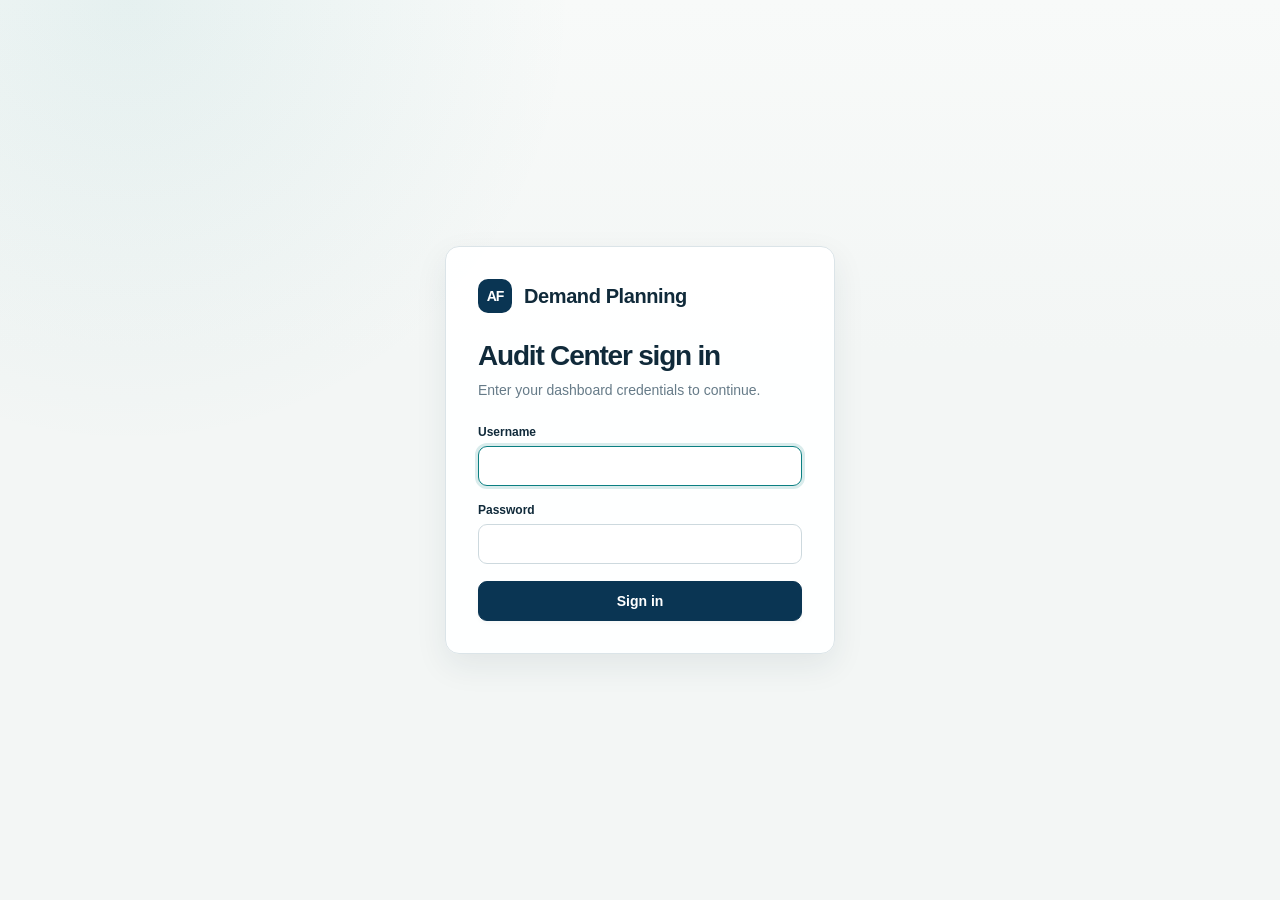
<file: index.html>
<!doctype html>
<html lang="en">
<head>
  <meta charset="utf-8">
  <meta name="viewport" content="width=device-width, initial-scale=1">
  <title>Demand Planning Audit Center</title>
  <script>
    if (sessionStorage.getItem("afAuditDashboardAuthenticated") !== "true") {
      window.location.replace("login.html");
    }
  </script>
  <link rel="stylesheet" href="shared.css">
  <style>
    .hero { display: flex; justify-content: space-between; gap: 28px; align-items: flex-end; margin-bottom: 24px; }
    .hero-actions { display: flex; gap: 9px; }
    .control-deck { padding: 0 20px; margin-bottom: 22px; }
    .control-row { display: flex; align-items: center; justify-content: space-between; gap: 24px; }
    .month-strip { display: flex; align-items: stretch; gap: 2px; width: 100%; min-width: 0; padding: 12px 0; overflow-x: auto; }
    .month {
      min-width: 78px; border: 0; background: transparent; border-radius: 9px; padding: 8px 12px;
      cursor: pointer; color: var(--muted); text-align: left;
    }
    .month span { display: block; font-weight: 800; color: inherit; }
    .month small { font-size: 10px; }
    .month.active { color: #fff; background: var(--navy); box-shadow: 0 7px 14px rgba(10,53,83,.18); }
    .compare { display: flex; align-items: center; gap: 9px; white-space: nowrap; color: var(--muted); font-weight: 700; }
    .compare-dot { width: 9px; height: 9px; border-radius: 50%; background: var(--orange); }
    .kpi-filter-bar {
      display: flex; align-items: center; justify-content: space-between; gap: 18px;
      margin-bottom: 18px; padding: 14px 16px;
    }
    .kpi-filter-label { min-width: 180px; }
    .kpi-filter-label strong { display: block; font-size: 12px; }
    .kpi-filter-label span { display: block; margin-top: 3px; color: var(--muted); font-size: 10px; }
    .kpi-class-options { display: flex; flex: 1; flex-wrap: wrap; gap: 6px; }
    .kpi-class-chip {
      border: 1px solid #cdd9de; border-radius: 999px; padding: 6px 10px;
      background: #fff; color: var(--muted); cursor: pointer; font-size: 10px; font-weight: 800;
    }
    .kpi-class-chip:hover:not(:disabled) { border-color: var(--teal); color: var(--teal); }
    .kpi-class-chip.active { border-color: var(--teal); background: var(--teal-soft); color: var(--teal); }
    .kpi-class-chip:disabled { cursor: not-allowed; opacity: .45; }
    .kpi-filter-result {
      min-width: 154px; padding-left: 16px; border-left: 1px solid var(--line);
      color: var(--muted); font-size: 10px; line-height: 1.4; text-align: right;
    }
    .kpi-filter-result strong { display: block; color: var(--ink); font-size: 12px; }
    .dashboard { display: grid; grid-template-columns: minmax(0, 1.72fr) minmax(300px, .78fr); gap: 18px; min-width: 0; }
    .main-column, .side-column { display: grid; gap: 18px; min-width: 0; align-content: start; }
    .metrics { display: grid; grid-template-columns: repeat(4, minmax(0,1fr)); gap: 12px; }
    .metric { padding: 17px 18px 16px; min-height: 138px; position: relative; overflow: hidden; }
    .metric::after { content: ""; position: absolute; width: 86px; height: 86px; border-radius: 50%; right: -28px; top: -28px; background: rgba(11,127,130,.07); }
    .metric-label { color: var(--muted); text-transform: uppercase; letter-spacing: .7px; font-size: 10px; font-weight: 800; }
    .metric-value { font-size: 31px; font-weight: 800; letter-spacing: -1px; margin: 12px 0 5px; }
    .metric-foot { display: flex; align-items: center; gap: 7px; color: var(--muted); font-size: 11px; }
    .delta { font-weight: 800; color: var(--teal); }
    .delta.down { color: var(--red); }
    .trend-card { padding: 20px; }
    .status-chart { height: 248px; margin-top: 20px; display: grid; grid-template-columns: 38px 1fr; gap: 12px; }
    .y-axis { display: flex; flex-direction: column; justify-content: space-between; height: 194px; color: var(--muted); font-size: 10px; text-align: right; }
    .bar-plot { height: 218px; display: flex; justify-content: space-around; align-items: end; gap: 20px; padding: 0 12px; border-bottom: 1px solid #dce5e8; background: repeating-linear-gradient(to bottom, #dce5e8 0 1px, transparent 1px 48px); }
    .bar-group { width: 72px; height: 218px; display: grid; grid-template-rows: 22px 172px 24px; align-items: end; text-align: center; }
    .bar-rate { color: var(--navy); font-size: 11px; font-weight: 800; align-self: start; }
    .stacked-bar { width: 42px; height: 172px; margin: 0 auto; display: flex; flex-direction: column; justify-content: flex-end; overflow: hidden; border-radius: 7px 7px 2px 2px; box-shadow: 0 0 0 1px rgba(16,42,58,.07); }
    .bar-segment { width: 100%; transition: height .25s ease; }
    .bar-segment.exceptions { background: #dce5e8; }
    .bar-segment.reconciled { background: var(--teal); }
    .bar-group.current .stacked-bar { box-shadow: 0 0 0 2px var(--orange); }
    .bar-group.current .bar-label { color: var(--orange); }
    .bar-group.unavailable .stacked-bar {
      background: repeating-linear-gradient(135deg, #edf1f3 0 7px, #dce5e8 7px 14px);
      opacity: .65;
    }
    .bar-group.unavailable .bar-rate { color: #8a9ba4; }
    .bar-label { color: var(--muted); font-size: 11px; font-weight: 700; align-self: end; }
    .chart-legend { display: flex; gap: 18px; font-size: 11px; color: var(--muted); }
    .legend-box { width: 9px; height: 9px; border-radius: 2px; display: inline-block; margin-right: 6px; vertical-align: middle; }
    .composition { display: grid; grid-template-columns: 1fr 1fr; gap: 18px; }
    .composition .card { padding: 20px; }
    .donut-wrap { display: flex; align-items: center; gap: 24px; margin-top: 22px; }
    .donut { width: 132px; height: 132px; border-radius: 50%; background: conic-gradient(var(--teal) 0 51.43%, var(--orange) 51.43% 100%); position: relative; flex: none; }
    .donut::after { content: ""; position: absolute; inset: 23px; background: #fff; border-radius: 50%; }
    .donut-center { position: absolute; inset: 0; display: grid; place-content: center; text-align: center; z-index: 1; }
    .donut-center strong { font-size: 22px; }
    .donut-center span { color: var(--muted); font-size: 10px; }
    .legend-list { display: grid; gap: 12px; flex: 1; }
    .legend-row { display: grid; grid-template-columns: 10px 1fr auto; gap: 8px; align-items: center; }
    .swatch { width: 8px; height: 8px; border-radius: 2px; }
    .legend-row strong { font-size: 13px; }
    .legend-row small { color: var(--muted); }
    .source-bar { display: flex; height: 15px; overflow: hidden; border-radius: 10px; margin: 25px 0 22px; background: #edf1f3; }
    .source-bar span { min-width: 3px; }
    .source-list { display: grid; gap: 11px; }
    .source-row { display: grid; grid-template-columns: 12px 1fr auto auto; gap: 8px; align-items: center; }
    .source-meta { display: block; margin-top: 2px; color: var(--muted); font-size: 9px; }
    .source-row .count { font-weight: 800; }
    .source-row .share { width: 44px; text-align: right; color: var(--muted); }
    .attention { padding: 20px; }
    .attention-list { margin-top: 15px; display: grid; gap: 10px; }
    .attention-item { border-left: 3px solid var(--orange); background: #fbfaf6; border-radius: 0 10px 10px 0; padding: 11px 12px; }
    .attention-item strong { display: block; font-size: 12px; margin-bottom: 4px; }
    .attention-item span { color: var(--muted); font-size: 11px; line-height: 1.35; }
    .abc-card { padding: 20px; }
    .abc-list { display: grid; gap: 12px; margin-top: 17px; }
    .abc-row { display: grid; grid-template-columns: 48px 52px 1fr 52px; gap: 10px; align-items: center; font-size: 11px; }
    .abc-total { color: var(--muted); text-align: right; }
    .abc-track { height: 7px; background: #edf1f3; border-radius: 7px; overflow: hidden; }
    .abc-track span { display: block; height: 100%; border-radius: inherit; background: var(--teal); }
    .abc-row.low .abc-track span { background: var(--orange); }
    .abc-rate { text-align: right; font-weight: 800; }
    .workload-card { padding: 20px; }
    .workload-note {
      margin-top: 13px; padding: 10px 12px; border-radius: 8px;
      background: #f3f8f8; color: var(--muted); font-size: 10px; line-height: 1.45;
    }
    .workload-table { width: 100%; margin-top: 14px; border-collapse: collapse; font-size: 11px; }
    .workload-table th, .workload-table td { padding: 9px 6px; border-bottom: 1px solid var(--line); }
    .workload-table th {
      color: var(--muted); font-size: 9px; text-align: right;
      text-transform: uppercase; letter-spacing: .55px;
    }
    .workload-table th:first-child, .workload-table td:first-child { text-align: left; }
    .workload-table td { text-align: right; font-variant-numeric: tabular-nums; }
    .workload-table td:nth-child(2) { color: var(--navy); font-weight: 800; }
    .workload-table td:nth-child(3) { color: var(--teal); }
    .workload-table td:nth-child(4) { color: var(--orange); }
    .workload-table tfoot td {
      border-bottom: 0; border-top: 2px solid var(--line); font-weight: 800;
    }
    .workload-empty { padding: 18px 6px !important; color: var(--muted) !important; text-align: center !important; }
    .view-panel[hidden] { display: none; }
    .planner-card { padding: 20px; }
    .planner-grid { display: grid; grid-template-columns: 140px 1fr 110px; gap: 12px; align-items: center; margin-top: 17px; }
    .planner-grid + .planner-grid { margin-top: 13px; }
    .planner-track { height: 12px; display: flex; border-radius: 8px; overflow: hidden; background: #edf1f3; }
    .planner-track .with { background: var(--orange); }
    .planner-track .without { background: #cad8dd; }
    .planner-values { text-align: right; font-size: 10px; color: var(--muted); }
    .planner-values strong { display: block; color: var(--ink); font-size: 12px; }
    .reconciliation-audit { margin-top: 22px; padding-top: 19px; border-top: 1px solid var(--line); }
    .reconciliation-audit h3 { margin: 0; font-size: 15px; }
    .reconciliation-audit-note {
      max-width: 760px; margin: 6px 0 14px; color: var(--muted);
      font-size: 10px; line-height: 1.5;
    }
    .reconciliation-audit-table { width: 100%; border-collapse: collapse; font-size: 11px; }
    .reconciliation-audit-table th,
    .reconciliation-audit-table td { padding: 10px 9px; border-bottom: 1px solid var(--line); }
    .reconciliation-audit-table th {
      color: var(--muted); font-size: 9px; text-align: right;
      text-transform: uppercase; letter-spacing: .55px;
    }
    .reconciliation-audit-table th:first-child,
    .reconciliation-audit-table td:first-child { text-align: left; }
    .reconciliation-audit-table td {
      text-align: right; font-variant-numeric: tabular-nums;
    }
    .reconciliation-audit-table td:nth-child(2) { color: var(--navy); font-weight: 800; }
    .reconciliation-audit-table td:nth-child(3) { color: var(--orange); font-weight: 800; }
    .reconciliation-audit-table tfoot td {
      border-bottom: 0; border-top: 2px solid var(--line); font-weight: 800;
    }
    .reconciliation-audit-empty {
      padding: 13px 14px; border-radius: 8px; background: #f3f6f6;
      color: var(--muted); font-size: 10px;
    }
    .breakdown-panel { padding: 0; overflow: hidden; }
    .breakdown-head { display: flex; justify-content: space-between; gap: 20px; align-items: center; padding: 22px 24px 18px; }
    .period-selector { display: flex; align-items: center; justify-content: space-between; gap: 20px; padding: 14px 24px; border-top: 1px solid var(--line); background: #fbfcfc; }
    .period-selector small { display: block; margin-top: 3px; color: var(--muted); }
    .period-buttons { display: flex; flex-wrap: wrap; justify-content: flex-end; gap: 7px; }
    .period-button { border: 1px solid #cdd9de; border-radius: 999px; padding: 7px 12px; background: #fff; color: var(--muted); cursor: pointer; font-size: 11px; font-weight: 800; }
    .period-button.active { border-color: var(--teal); background: var(--teal-soft); color: var(--teal); }
    .breakdown-filters { display: grid; grid-template-columns: minmax(240px, 1.4fr) repeat(3, minmax(150px, .7fr)); gap: 9px; padding: 15px 24px; background: #f7f9f9; border-top: 1px solid var(--line); border-bottom: 1px solid var(--line); }
    .filter-control { width: 100%; border: 1px solid #cdd9de; border-radius: 8px; padding: 9px 11px; background: #fff; color: var(--ink); }
    .breakdown-summary { display: flex; gap: 22px; align-items: center; padding: 13px 24px; color: var(--muted); font-size: 11px; }
    .breakdown-summary strong { color: var(--ink); }
    .table-scroll { width: 100%; max-width: 100%; overflow: auto; }
    .simple-table { width: 100%; min-width: 1120px; border-collapse: collapse; }
    .simple-table th, .simple-table td { padding: 12px 10px; border-bottom: 1px solid var(--line); text-align: left; }
    .simple-table th { color: var(--muted); background: #f3f6f6; font-size: 10px; text-transform: uppercase; letter-spacing: .6px; }
    .simple-table tbody tr:hover { background: #f1f8f7; }
    .part-period-heading, .part-period-cell { min-width: 220px; }
    .part-period-cell strong { display: block; font-size: 11px; line-height: 1.3; }
    .part-period-cell small { display: block; margin-top: 4px; color: var(--muted); font-size: 10px; line-height: 1.3; }
    .metric-heading, .metric-cell { min-width: 112px; text-align: center !important; }
    .metric-cell { font-size: 16px; font-weight: 800; font-variant-numeric: tabular-nums; }
    .missing-period { color: #9babb3; }
    .status-dot { display: inline-block; width: 7px; height: 7px; border-radius: 50%; margin-right: 7px; background: var(--teal); }
    .status-dot.exception { background: var(--orange); }
    .table-footer { display: flex; justify-content: space-between; padding: 13px 24px; color: var(--muted); font-size: 11px; }
    .pagination { display: flex; align-items: center; gap: 8px; }
    .page-button { border: 1px solid #cdd9de; border-radius: 7px; padding: 6px 10px; background: #fff; color: var(--ink); cursor: pointer; font-weight: 700; }
    .page-button:disabled { cursor: default; opacity: .4; }
    @media (max-width: 1200px) { .dashboard { grid-template-columns: 1fr; } .side-column { grid-template-columns: 1fr 1fr; } .workload-card { grid-column: 2; } }
    @media (max-width: 900px) { .metrics { grid-template-columns: 1fr 1fr; } .composition { grid-template-columns: 1fr; } .breakdown-filters { grid-template-columns: 1fr 1fr; } .kpi-filter-bar { align-items: flex-start; flex-wrap: wrap; } .kpi-filter-result { border-left: 0; padding-left: 0; text-align: left; } }
    @media (max-width: 680px) { .hero, .control-row { align-items: flex-start; flex-direction: column; min-width: 0; } .hero > div:first-child { width: 100%; } .hero > div, .control-row > *, .card-title > * { max-width: 100%; min-width: 0; } .lead { width: 100%; max-width: 100%; } .metrics, .side-column { grid-template-columns: 1fr; } .workload-card { grid-column: auto; } .hero-actions { width: 100%; } .trend-card { min-width: 0; overflow: hidden; } .trend-card .card-title { flex-direction: column; } .chart-legend { width: 100%; } .status-chart { width: 100%; max-width: 100%; overflow-x: auto; } .bar-plot { min-width: 310px; gap: 8px; padding: 0; } .bar-group { width: 43px; } .stacked-bar { width: 28px; } .planner-grid { grid-template-columns: 100px 1fr; } .planner-values { grid-column: 2; } .breakdown-head, .period-selector { flex-direction: column; align-items: stretch; } .period-buttons { justify-content: flex-start; } .breakdown-head .button { align-self: flex-start; } .breakdown-filters { grid-template-columns: 1fr; } .table-footer { flex-direction: column; gap: 9px; } .pagination { flex-wrap: wrap; } .kpi-filter-bar { flex-direction: column; } .kpi-filter-label, .kpi-filter-result { min-width: 0; width: 100%; } }
  </style>
</head>
<body>
  <div class="app-shell">
    <header class="topbar">
      <div class="brand"><div class="brand-mark">AF</div><div class="brand-name">Demand Planning</div></div>
      <div class="current-section">Audit Center</div>
      <div class="user-menu"><span class="user">EMRuser</span><button class="logout-button" id="logoutButton" type="button">Log out</button></div>
    </header>

    <main class="page">
      <section class="hero reveal">
        <div>
          <div class="eyebrow">Monthly governance / Executive view</div>
          <h1>Demand Planning Audit Pulse</h1>
          <p class="lead">One monthly view of reconciliation health, planner intervention, forecast-source behavior, and the parts that need attention.</p>
        </div>
        <div class="hero-actions"><button class="button primary" id="exportKpi">Export report</button></div>
      </section>

      <section class="control-deck card reveal delay-1">
        <div class="control-row">
          <div class="month-strip" id="monthStrip" aria-label="Audit month"></div>
          <div class="compare"><span class="compare-dot"></span><span id="comparisonText"></span></div>
        </div>
        <div class="tabs">
          <button class="tab active" data-view="kpi">KPI Overview</button>
          <button class="tab" data-view="parts">Part-Level Breakdown</button>
        </div>
      </section>

      <section class="view-panel" id="kpiView">
        <section class="kpi-filter-bar card reveal delay-1" aria-label="KPI ABC class filter">
          <div class="kpi-filter-label">
            <strong>ABC class scope</strong>
            <span>Select one or more classes to recalculate every KPI.</span>
          </div>
          <div class="kpi-class-options" id="kpiClassOptions"></div>
          <div class="kpi-filter-result" id="kpiFilterResult"></div>
        </section>
        <div class="dashboard">
          <div class="main-column">
            <div class="metrics reveal delay-1">
              <article class="metric card"><div class="metric-label">Audited items</div><div class="metric-value" id="totalValue"></div><div class="metric-foot"><span class="delta" id="totalDelta"></span><span id="totalDeltaText"></span></div></article>
              <article class="metric card"><div class="metric-label">Reconciled</div><div class="metric-value" id="reconciledValue"></div><div class="metric-foot"><span class="delta" id="recDelta"></span><span id="recDeltaText"></span></div></article>
              <article class="metric card"><div class="metric-label">Exceptions</div><div class="metric-value" id="exceptionValue"></div><div class="metric-foot"><span class="delta down" id="exceptionRate"></span> require monitoring</div></article>
              <article class="metric card"><div class="metric-label">Planner overrides</div><div class="metric-value" id="overrideValue"></div><div class="metric-foot"><span class="delta" id="overrideRate"></span> of audited items</div></article>
            </div>

            <article class="trend-card card reveal delay-2">
              <div class="card-title">
                <div><h2>Monthly status mix</h2><div class="caption">Reconciled and exception share across audit cycles</div></div>
                <div class="chart-legend">
                  <span><i class="legend-box" style="background:#0b7f82"></i>Reconciled</span>
                  <span><i class="legend-box" style="background:#dce5e8"></i>Exceptions</span>
                </div>
              </div>
              <div class="status-chart" id="statusChart" role="img" aria-label="Monthly reconciled and exception percentages">
                <div class="y-axis"><span>100%</span><span>75%</span><span>50%</span><span>25%</span><span>0%</span></div>
                <div class="bar-plot" id="monthlyBars"></div>
              </div>
            </article>

            <div class="composition reveal delay-3">
              <article class="card">
                <div class="card-title"><div><h3>Reconciliation method</h3><div class="caption">How reconciled items were resolved</div></div><span class="pill teal" id="reconciliationTotal"></span></div>
                <div class="donut-wrap">
                  <div class="donut" id="reconciliationDonut"><div class="donut-center"><strong id="automaticRate"></strong><span>automatic</span></div></div>
                  <div class="legend-list">
                    <div class="legend-row"><span class="swatch" style="background:#0b7f82"></span><span>Automatically reconciled</span><strong id="automaticCount"></strong></div>
                    <div class="legend-row"><span class="swatch" style="background:#df8a2f"></span><span>Manually reconciled</span><strong id="manualCount"></strong></div>
                  </div>
                </div>
              </article>
              <article class="card">
                <div class="card-title"><div><h3>Forecast source mix</h3><div class="caption">Effective source classification</div></div><span class="pill gray" id="sourceScopePill">All items</span></div>
                <div class="source-bar" id="sourceBar"></div><div class="source-list" id="sourceList"></div>
              </article>
            </div>

            <article class="planner-card card reveal delay-3">
              <div class="card-title">
                <div><h2>Planner intervention by status</h2><div class="caption">Items with adjusted forecast or blend-weight overrides</div></div>
                <span class="pill orange" id="overridePill"></span>
              </div>
              <div class="planner-grid">
                <strong>Reconciled</strong>
                <div class="planner-track" id="reconciledPlannerTrack"><span class="with"></span><span class="without"></span></div>
                <div class="planner-values" id="reconciledPlannerValues"></div>
              </div>
              <div class="planner-grid">
                <strong>Exceptions</strong>
                <div class="planner-track" id="exceptionPlannerTrack"><span class="with"></span><span class="without"></span></div>
                <div class="planner-values" id="exceptionPlannerValues"></div>
              </div>
              <div class="reconciliation-audit">
                <h3>Reconciled items by planner override</h3>
                <p class="reconciliation-audit-note">Shows how automatically and manually reconciled items split by planner intervention. An override means the Adjusted Forecast or forecast blend weights differ from the system-generated values.</p>
                <div class="reconciliation-audit-empty" id="reconciliationOverrideEmpty" hidden>Automatic/manual override detail is not available for this audit month.</div>
                <table class="reconciliation-audit-table" id="reconciliationOverrideTable">
                  <thead><tr><th>Reconciliation method</th><th>Total</th><th>With override</th><th>No override</th></tr></thead>
                  <tbody id="reconciliationOverrideRows"></tbody>
                  <tfoot id="reconciliationOverrideTotal"></tfoot>
                </table>
              </div>
            </article>
          </div>

          <aside class="side-column">
            <article class="attention card reveal delay-2">
              <div class="card-title"><div><h2>What changed</h2><div class="caption">Signals worth reviewing this month</div></div><span class="pill orange" id="insightCount">3 insights</span></div>
              <div class="attention-list" id="attentionList"></div>
            </article>

            <article class="abc-card card reveal delay-3">
              <div class="card-title"><div><h2>ABC class health</h2><div class="caption">Item count and reconciliation rate by priority class</div></div><span class="pill gray" id="abcMonth"></span></div>
              <div class="abc-list" id="abcList"></div>
            </article>

            <article class="workload-card card reveal delay-3">
              <div class="card-title"><div><h2>Original exception workload</h2><div class="caption">Planner-review population before reconciliation</div></div><span class="pill orange" id="workloadMonth"></span></div>
              <div class="workload-note">Original exceptions include items still in Exceptions and items manually reconciled. Automatically reconciled items are excluded.</div>
              <table class="workload-table">
                <thead><tr><th>ABC Class</th><th>Original</th><th>Manually<br>Reconciled</th><th>Still in<br>Exceptions</th></tr></thead>
                <tbody id="workloadRows"></tbody>
                <tfoot id="workloadTotal"></tfoot>
              </table>
            </article>
          </aside>
        </div>
      </section>

      <section class="view-panel card breakdown-panel" id="partsView" hidden>
        <div class="breakdown-head">
          <div><h2>Part-Level Breakdown</h2><div class="caption">Compare selected audit periods and review each item's six-month activity.</div></div>
          <button class="button primary" id="exportParts">Export filtered rows</button>
        </div>
        <div class="period-selector">
          <div><strong>Report periods</strong><small>Select one, multiple, or all available months.</small></div>
          <div class="period-buttons" id="partPeriodButtons" aria-label="Part-Level report periods"></div>
        </div>
        <div class="breakdown-filters">
          <input class="filter-control" id="partSearch" type="search" placeholder="Search item or description" aria-label="Search item or description">
          <select class="filter-control" id="statusFilter" aria-label="Filter by status"><option value="">All statuses</option></select>
          <select class="filter-control" id="sourceFilter" aria-label="Filter by forecast source"><option value="">All forecast sources</option></select>
          <select class="filter-control" id="classFilter" aria-label="Filter by ABC class"><option value="">All ABC classes</option></select>
        </div>
        <div class="breakdown-summary"><span><strong id="partCount">0</strong> matching items</span><span>Periods: <strong id="partAuditMonth"></strong></span><span id="sixMonthSummary"></span></div>
        <div class="table-scroll">
          <table class="simple-table" id="partTable">
            <thead><tr id="partTableHead"></tr></thead>
            <tbody id="simpleParts"></tbody>
          </table>
        </div>
        <div class="table-footer"><span id="partRange"></span><div class="pagination"><button class="page-button" id="previousPage">Previous</button><strong id="partPage"></strong><button class="page-button" id="nextPage">Next</button></div></div>
      </section>
    </main>
  </div>
  <script src="audit-data.js"></script>
  <script>
    const data = window.auditDashboardData;
    const fmt = new Intl.NumberFormat("en-US");
    const PAGE_SIZE = 50;
    const PART = { ITEM: 0, DESCRIPTION: 1, ABC: 2, STATUS: 3, SOURCE: 4, OVERRIDE: 5 };
    const partIdentity = part => `${part[PART.ITEM]}\u0000${part[PART.DESCRIPTION]}`;
    const AUTOMATIC_STATUS = "Automatically Reconciled";
    const INSIGHT_ABC_CLASSES = new Set(["A", "AA", "B", "C"]);
    const AUDIT_DATE_LABELS = {
      "2026-01": "Jan 29",
      "2026-02": "Feb 25",
      "2026-03": "Mar 26",
      "2026-04": "Apr 30",
      "2026-05": "May 31",
      "2026-06": "June 28",
      "2026-07": "Jul 20",
      "2026-08": "Aug 30",
      "2026-09": "Sep 30"
    };
    const metricMonths = data.months.slice(-6);
    const state = {
      monthIndex: data.months.length - 1,
      page: 1,
      filteredParts: [],
      reportRows: [],
      selectedPartMonthKeys: new Set([data.months.at(-1).key]),
      selectedKpiAbcClasses: new Set()
    };
    const monthStrip = document.getElementById("monthStrip");
    const kpiClassOptions = document.getElementById("kpiClassOptions");
    const partPeriodButtons = document.getElementById("partPeriodButtons");
    const statusFilter = document.getElementById("statusFilter");
    const sourceFilter = document.getElementById("sourceFilter");
    const classFilter = document.getElementById("classFilter");

    const htmlEntities = { "&": "&amp;", "<": "&lt;", ">": "&gt;", '"': "&quot;", "'": "&#39;" };
    const escapeHtml = value => String(value).replace(/[&<>"']/g, character => htmlEntities[character]);
    const rateOf = (value, total) => total ? value / total * 100 : 0;
    const signed = value => `${value >= 0 ? "+" : ""}${value}`;
    const auditDateLabel = month => AUDIT_DATE_LABELS[month.key] || month.label;

    function selectedMonth() {
      return data.months[state.monthIndex];
    }

    function availableKpiClasses(month) {
      return Object.keys(month.kpiByAbc || {}).sort((left, right) => left.localeCompare(right));
    }

    function aggregateKpiClasses(month) {
      if (state.selectedKpiAbcClasses.size === 0) return month;
      const scopes = [...state.selectedKpiAbcClasses]
        .map(label => [label, month.kpiByAbc?.[label]])
        .filter(([, scope]) => scope);
      if (scopes.length !== state.selectedKpiAbcClasses.size) return null;

      const sum = field => scopes.reduce((total, [, scope]) => total + scope[field], 0);
      const planner = {
        reconciled: {
          withOverrides: scopes.reduce((total, [, scope]) => total + scope.planner.reconciled.withOverrides, 0),
          withoutOverrides: scopes.reduce((total, [, scope]) => total + scope.planner.reconciled.withoutOverrides, 0)
        },
        exceptions: {
          withOverrides: scopes.reduce((total, [, scope]) => total + scope.planner.exceptions.withOverrides, 0),
          withoutOverrides: scopes.reduce((total, [, scope]) => total + scope.planner.exceptions.withoutOverrides, 0)
        }
      };
      const reconciliationOverrides = scopes.every(
        ([, scope]) => scope.reconciliationOverrides
      )
        ? {
            automatic: {
              withOverrides: scopes.reduce(
                (total, [, scope]) => total + scope.reconciliationOverrides.automatic.withOverrides,
                0
              ),
              withoutOverrides: scopes.reduce(
                (total, [, scope]) => total + scope.reconciliationOverrides.automatic.withoutOverrides,
                0
              )
            },
            manual: {
              withOverrides: scopes.reduce(
                (total, [, scope]) => total + scope.reconciliationOverrides.manual.withOverrides,
                0
              ),
              withoutOverrides: scopes.reduce(
                (total, [, scope]) => total + scope.reconciliationOverrides.manual.withoutOverrides,
                0
              )
            }
          }
        : null;
      const sources = new Map();
      scopes.forEach(([, scope]) => scope.sources.forEach(source => {
        const aggregate = sources.get(source.label) || { ...source, exceptions: 0, reconciled: 0, count: 0 };
        aggregate.exceptions += source.exceptions;
        aggregate.reconciled += source.reconciled;
        aggregate.count += source.count;
        sources.set(source.label, aggregate);
      }));

      return {
        ...month,
        total: sum("total"),
        reconciled: sum("reconciled"),
        exceptions: sum("exceptions"),
        automatic: sum("automatic"),
        manual: sum("manual"),
        originalExceptions: scopes.every(([, scope]) => Number.isFinite(scope.originalExceptions))
          ? sum("originalExceptions")
          : null,
        reconciliationOverrides,
        planner,
        overrides: planner.reconciled.withOverrides + planner.exceptions.withOverrides,
        sources: [...sources.values()],
        abc: scopes.map(([label, scope]) => ({
          label,
          total: scope.total,
          reconciled: scope.reconciled,
          exceptions: scope.exceptions
        }))
      };
    }

    function scopedMonthAt(index) {
      if (index < 0 || index >= data.months.length) return null;
      return aggregateKpiClasses(data.months[index]);
    }

    function selectedKpiScopeLabel() {
      const classes = [...state.selectedKpiAbcClasses].sort((left, right) => left.localeCompare(right));
      return classes.length ? classes.join(", ") : "All ABC classes";
    }

    function syncKpiClassSelection(month) {
      const available = new Set(availableKpiClasses(month));
      if ([...state.selectedKpiAbcClasses].some(label => !available.has(label))) {
        state.selectedKpiAbcClasses.clear();
      }
    }

    function renderKpiClassFilter(month) {
      const available = availableKpiClasses(month);
      const exactDataAvailable = available.length > 0;
      const visibleLabels = exactDataAvailable
        ? available
        : month.abc.map(row => row.label);
      const allActive = state.selectedKpiAbcClasses.size === 0;

      kpiClassOptions.innerHTML = [
        `<button class="kpi-class-chip ${allActive ? "active" : ""}" type="button" data-abc-class="all" ${exactDataAvailable ? "" : "disabled"}>All classes</button>`,
        ...visibleLabels.map(label => `
          <button
            class="kpi-class-chip ${state.selectedKpiAbcClasses.has(label) ? "active" : ""}"
            type="button"
            data-abc-class="${escapeHtml(label)}"
            ${exactDataAvailable ? "" : "disabled"}
          >${escapeHtml(label)}</button>`)
      ].join("");

      const result = document.getElementById("kpiFilterResult");
      if (!exactDataAvailable) {
        result.innerHTML = `<strong>All ${fmt.format(month.total)} items</strong><span>Class KPI refresh pending for ${escapeHtml(auditDateLabel(month))} ${escapeHtml(month.year)}</span>`;
        return;
      }
      const scopedMonth = aggregateKpiClasses(month);
      result.innerHTML = `<strong>${fmt.format(scopedMonth.total)} audited items</strong><span>${escapeHtml(selectedKpiScopeLabel())}</span>`;
    }

    function selectedPartMonths() {
      return data.months.filter(month => state.selectedPartMonthKeys.has(month.key));
    }

    function isManuallyAccepted(part) {
      return part[PART.STATUS].startsWith("Accepted with");
    }

    function buildSixMonthMetrics() {
      const metrics = new Map();
      metricMonths.forEach(month => {
        (data.partsByMonth[month.key] || []).forEach(part => {
          const key = partIdentity(part);
          const itemMetrics = metrics.get(key) || { automatic: 0, adjusted: 0, manuallyAccepted: 0 };
          itemMetrics.automatic += part[PART.STATUS] === AUTOMATIC_STATUS ? 1 : 0;
          itemMetrics.adjusted += part[PART.OVERRIDE] ? 1 : 0;
          itemMetrics.manuallyAccepted += isManuallyAccepted(part) ? 1 : 0;
          metrics.set(key, itemMetrics);
        });
      });
      return metrics;
    }

    const sixMonthMetrics = buildSixMonthMetrics();

    function buildMonthStrip() {
      data.months.forEach((month, index) => {
        const button = document.createElement("button");
        button.className = "month";
        button.dataset.index = index;
        button.innerHTML = `<span>${escapeHtml(auditDateLabel(month))}</span><small>${escapeHtml(month.year)}</small>`;
        button.addEventListener("click", () => selectMonth(index));
        monthStrip.appendChild(button);
      });
    }

    function buildPartPeriodButtons() {
      const options = [
        { key: "all", label: "All months" },
        ...data.months.map(month => ({ key: month.key, label: `${auditDateLabel(month)} ${month.year}` }))
      ];
      partPeriodButtons.innerHTML = options.map(option =>
        `<button class="period-button" type="button" data-period="${option.key}">${escapeHtml(option.label)}</button>`
      ).join("");
      partPeriodButtons.addEventListener("click", event => {
        const button = event.target.closest("[data-period]");
        if (!button) return;
        updatePartPeriodSelection(button.dataset.period);
      });
    }

    function updatePartPeriodSelection(periodKey) {
      if (periodKey === "all") {
        state.selectedPartMonthKeys = new Set(data.months.map(month => month.key));
      } else if (state.selectedPartMonthKeys.size === data.months.length) {
        state.selectedPartMonthKeys = new Set([periodKey]);
      } else if (state.selectedPartMonthKeys.has(periodKey)) {
        if (state.selectedPartMonthKeys.size > 1) state.selectedPartMonthKeys.delete(periodKey);
      } else {
        state.selectedPartMonthKeys.add(periodKey);
      }
      refreshPartReport();
    }

    function renderPartPeriodButtons() {
      const allSelected = state.selectedPartMonthKeys.size === data.months.length;
      partPeriodButtons.querySelectorAll("[data-period]").forEach(button => {
        const key = button.dataset.period;
        button.classList.toggle("active", key === "all" ? allSelected : state.selectedPartMonthKeys.has(key));
        button.setAttribute("aria-pressed", button.classList.contains("active"));
      });
    }

    function renderMonthlyBars() {
      const barContainer = document.getElementById("monthlyBars");
      barContainer.innerHTML = data.months.map((month, index) => {
        const scopedMonth = scopedMonthAt(index);
        if (!scopedMonth) {
          return `
            <div class="bar-group unavailable ${index === state.monthIndex ? "current" : ""}" title="${escapeHtml(auditDateLabel(month))} class-level KPI data has not been refreshed">
              <span class="bar-rate">N/A</span>
              <div class="stacked-bar"></div>
              <span class="bar-label">${escapeHtml(auditDateLabel(month))}</span>
            </div>`;
        }
        const reconciledRate = rateOf(scopedMonth.reconciled, scopedMonth.total);
        const exceptionRate = 100 - reconciledRate;
        return `
          <div class="bar-group ${index === state.monthIndex ? "current" : ""}">
            <span class="bar-rate">${reconciledRate.toFixed(1)}%</span>
            <div class="stacked-bar" title="${escapeHtml(auditDateLabel(month))}: ${fmt.format(scopedMonth.reconciled)} reconciled, ${fmt.format(scopedMonth.exceptions)} exceptions">
              <span class="bar-segment exceptions" style="height:${exceptionRate}%"></span>
              <span class="bar-segment reconciled" style="height:${reconciledRate}%"></span>
            </div>
            <span class="bar-label">${escapeHtml(auditDateLabel(month))}</span>
          </div>`;
      }).join("");
      document.getElementById("statusChart").setAttribute(
        "aria-label",
        `Monthly reconciled and exception percentages for ${selectedKpiScopeLabel()} from ${auditDateLabel(data.months[0])} through ${auditDateLabel(data.months.at(-1))} ${data.months.at(-1).year}`
      );
    }

    function renderSummary(month, previous) {
      const reconciledRate = rateOf(month.reconciled, month.total);
      const exceptionRate = rateOf(month.exceptions, month.total);
      const overrideRate = rateOf(month.overrides, month.total);
      const totalDelta = previous ? month.total - previous.total : 0;
      document.getElementById("totalValue").textContent = fmt.format(month.total);
      document.getElementById("totalDelta").textContent = previous ? signed(totalDelta) : "Baseline";
      const priorClassDataPending = state.selectedKpiAbcClasses.size > 0
        && state.monthIndex > 0
        && !previous;
      document.getElementById("totalDeltaText").textContent = previous
        ? "since previous month"
        : priorClassDataPending ? "prior class data pending" : "first audit month";
      document.getElementById("reconciledValue").textContent = fmt.format(month.reconciled);
      document.getElementById("recDelta").textContent = `${reconciledRate.toFixed(1)}%`;
      document.getElementById("recDelta").className = "delta";
      document.getElementById("recDeltaText").textContent = "of audited items";
      document.getElementById("exceptionValue").textContent = fmt.format(month.exceptions);
      document.getElementById("exceptionRate").textContent = `${exceptionRate.toFixed(1)}%`;
      document.getElementById("overrideValue").textContent = fmt.format(month.overrides);
      document.getElementById("overrideRate").textContent = `${overrideRate.toFixed(1)}%`;
      document.getElementById("comparisonText").textContent = previous
        ? `Compared with ${auditDateLabel(previous)} ${previous.year}`
        : priorClassDataPending ? "Prior-month class data pending" : "First available audit month";
    }

    function renderReconciliation(month) {
      const automaticRate = rateOf(month.automatic, month.reconciled);
      document.getElementById("reconciliationTotal").textContent = `${fmt.format(month.reconciled)} total`;
      document.getElementById("automaticRate").textContent = `${automaticRate.toFixed(1)}%`;
      document.getElementById("automaticCount").textContent = fmt.format(month.automatic);
      document.getElementById("manualCount").textContent = fmt.format(month.manual);
      document.getElementById("reconciliationDonut").style.background =
        `conic-gradient(var(--teal) 0 ${automaticRate}%, var(--orange) ${automaticRate}% 100%)`;
    }

    function renderSources(month) {
      const sourceBar = document.getElementById("sourceBar");
      const sourceList = document.getElementById("sourceList");
      sourceBar.innerHTML = "";
      sourceList.innerHTML = "";
      document.getElementById("sourceScopePill").textContent =
        state.selectedKpiAbcClasses.size > 0 ? selectedKpiScopeLabel() : "All items";

      month.sources.forEach(source => {
        if (source.count > 0) {
          const segment = document.createElement("span");
          segment.style.width = `${rateOf(source.count, month.total)}%`;
          segment.style.background = source.color;
          sourceBar.appendChild(segment);
        }
        sourceList.insertAdjacentHTML("beforeend", `
          <div class="source-row">
            <span class="swatch" style="background:${source.color}"></span>
            <span>${escapeHtml(source.label)}<small class="source-meta">${fmt.format(source.exceptions)} exceptions / ${fmt.format(source.reconciled)} reconciled</small></span>
            <span class="count">${fmt.format(source.count)}</span>
            <span class="share">${rateOf(source.count, month.total).toFixed(1)}%</span>
          </div>`);
      });
    }

    function renderPlannerRow(prefix, values) {
      const total = values.withOverrides + values.withoutOverrides;
      const withRate = rateOf(values.withOverrides, total);
      const track = document.getElementById(`${prefix}PlannerTrack`);
      track.querySelector(".with").style.width = `${withRate}%`;
      track.querySelector(".without").style.width = `${100 - withRate}%`;
      track.setAttribute(
        "aria-label",
        `${fmt.format(values.withOverrides)} items with overrides and ${fmt.format(values.withoutOverrides)} without overrides`
      );
      document.getElementById(`${prefix}PlannerValues`).innerHTML =
        `<strong>${fmt.format(values.withOverrides)} with</strong>${fmt.format(values.withoutOverrides)} without`;
    }

    function renderPlanner(month) {
      document.getElementById("overridePill").textContent = `${fmt.format(month.overrides)} overrides`;
      renderPlannerRow("reconciled", month.planner.reconciled);
      renderPlannerRow("exception", month.planner.exceptions);
    }

    function renderReconciliationOverrideAudit(month) {
      const table = document.getElementById("reconciliationOverrideTable");
      const empty = document.getElementById("reconciliationOverrideEmpty");
      const rows = document.getElementById("reconciliationOverrideRows");
      const total = document.getElementById("reconciliationOverrideTotal");
      const split = month.reconciliationOverrides;

      table.hidden = !split;
      empty.hidden = Boolean(split);
      rows.innerHTML = "";
      total.innerHTML = "";
      if (!split) return;

      const methods = [
        ["Automatically reconciled", split.automatic],
        ["Manually reconciled", split.manual]
      ];
      methods.forEach(([label, values]) => {
        const methodTotal = values.withOverrides + values.withoutOverrides;
        rows.insertAdjacentHTML(
          "beforeend",
          `<tr><td>${label}</td><td>${fmt.format(methodTotal)}</td><td>${fmt.format(values.withOverrides)}</td><td>${fmt.format(values.withoutOverrides)}</td></tr>`
        );
      });

      const withOverrides = split.automatic.withOverrides + split.manual.withOverrides;
      const withoutOverrides = split.automatic.withoutOverrides + split.manual.withoutOverrides;
      total.innerHTML = `<tr><td>Total reconciled</td><td>${fmt.format(withOverrides + withoutOverrides)}</td><td>${fmt.format(withOverrides)}</td><td>${fmt.format(withoutOverrides)}</td></tr>`;
    }

    function renderInsights(month, previous) {
      const reconciliationRate = rateOf(month.reconciled, month.total);
      const previousRate = previous ? rateOf(previous.reconciled, previous.total) : reconciliationRate;
      const delta = reconciliationRate - previousRate;
      const topSource = [...month.sources].sort((left, right) => right.count - left.count)[0];
      const direction = delta >= 0 ? "rose" : "fell";
      const attentionList = document.getElementById("attentionList");
      const insights = [
        `<div class="attention-item">
          <strong>${previous ? `Reconciliation rate ${direction} ${Math.abs(delta).toFixed(1)} points` : "Baseline reconciliation rate established"}</strong>
          <span>${auditDateLabel(month)} closed at ${reconciliationRate.toFixed(1)}%${previous ? `, ${direction === "rose" ? "up" : "down"} from ${previousRate.toFixed(1)}% in ${auditDateLabel(previous)}` : " for the first available audit month"}.</span>
        </div>`,
        `<div class="attention-item">
          <strong>${escapeHtml(topSource.label)} is the largest source group</strong>
          <span>${fmt.format(topSource.count)} items, or ${rateOf(topSource.count, month.total).toFixed(1)}%, use this source classification.</span>
        </div>`
      ];

      if (state.selectedKpiAbcClasses.size !== 1) {
        const lowestClasses = [...month.abc]
          .filter(row => INSIGHT_ABC_CLASSES.has(row.label) && row.total > 0)
          .sort((left, right) => rateOf(left.reconciled, left.total) - rateOf(right.reconciled, right.total))
          .slice(0, 2);
        if (lowestClasses.length) {
          const classNames = lowestClasses.map(row => row.label).join(" and ");
          const classVerb = lowestClasses.length === 1 ? "has" : "have";
          insights.push(`<div class="attention-item">
            <strong>${escapeHtml(classNames)} ${classVerb} the lowest reconciliation rate${lowestClasses.length === 1 ? "" : "s"}</strong>
            <span>Review these forecasted classes first when prioritizing exception reduction.</span>
          </div>`);
        }
      }

      document.getElementById("insightCount").textContent = `${insights.length} insights`;
      attentionList.innerHTML = insights.join("");
    }

    function renderAbc(month) {
      document.getElementById("abcMonth").textContent = auditDateLabel(month);
      document.getElementById("abcList").innerHTML = month.abc.map(row => {
        const rate = rateOf(row.reconciled, row.total);
        return `<div class="abc-row ${rate < 50 ? "low" : ""}">
          <strong>${escapeHtml(row.label)}</strong>
          <span class="abc-total">${fmt.format(row.total)}</span>
          <div class="abc-track"><span style="width:${rate}%"></span></div>
          <span class="abc-rate">${rate.toFixed(rate < 10 ? 1 : 0)}%</span>
        </div>`;
      }).join("");
    }

    function originalExceptionScopes(month) {
      const selected = state.selectedKpiAbcClasses;
      return Object.entries(month.kpiByAbc || {})
        .filter(([label]) => selected.size === 0 || selected.has(label))
        .sort(([left], [right]) => left.localeCompare(right));
    }

    function renderOriginalExceptionWorkload(month) {
      document.getElementById("workloadMonth").textContent = auditDateLabel(month);
      const scopes = originalExceptionScopes(month);
      const rows = document.getElementById("workloadRows");
      const total = document.getElementById("workloadTotal");
      const hasData = scopes.length > 0
        && scopes.every(([, scope]) => Number.isFinite(scope.originalExceptions));

      if (!hasData) {
        rows.innerHTML = `<tr><td class="workload-empty" colspan="4">Original exception data is not available for ${escapeHtml(auditDateLabel(month))} ${escapeHtml(month.year)}.</td></tr>`;
        total.innerHTML = "";
        return;
      }

      rows.innerHTML = scopes.map(([label, scope]) => `
        <tr>
          <td><strong>${escapeHtml(label)}</strong></td>
          <td>${fmt.format(scope.originalExceptions)}</td>
          <td>${fmt.format(scope.manual)}</td>
          <td>${fmt.format(scope.exceptions)}</td>
        </tr>
      `).join("");

      const sums = field => scopes.reduce((value, [, scope]) => value + scope[field], 0);
      total.innerHTML = `<tr>
        <td>Total</td>
        <td>${fmt.format(sums("originalExceptions"))}</td>
        <td>${fmt.format(sums("manual"))}</td>
        <td>${fmt.format(sums("exceptions"))}</td>
      </tr>`;
    }

    function setFilterOptions(select, firstLabel, values) {
      const previousValue = select.value;
      select.replaceChildren(new Option(firstLabel, ""));
      values.forEach(value => select.add(new Option(value, value)));
      select.value = values.includes(previousValue) ? previousValue : "";
    }

    function aggregateSelectedParts() {
      const items = new Map();
      selectedPartMonths().forEach(month => {
        (data.partsByMonth[month.key] || []).forEach(part => {
          const key = partIdentity(part);
          const item = items.get(key) || {
            key,
            item: part[PART.ITEM],
            description: part[PART.DESCRIPTION],
            abc: part[PART.ABC],
            periods: {}
          };
          item.description = part[PART.DESCRIPTION];
          item.abc = part[PART.ABC];
          item.periods[month.key] = part;
          items.set(key, item);
        });
      });
      return [...items.values()];
    }

    function formatMonthRange(months) {
      if (months.length === 1) return `${auditDateLabel(months[0])} ${months[0].year}`;
      const first = months[0];
      const last = months.at(-1);
      return first.year === last.year
        ? `${auditDateLabel(first)}-${auditDateLabel(last)} ${last.year}`
        : `${auditDateLabel(first)} ${first.year}-${auditDateLabel(last)} ${last.year}`;
    }

    function refreshPartFilters() {
      state.reportRows = aggregateSelectedParts();
      const periodRows = state.reportRows.flatMap(item => Object.values(item.periods));
      setFilterOptions(statusFilter, "All statuses", [...new Set(periodRows.map(part => part[PART.STATUS]))].sort());
      setFilterOptions(sourceFilter, "All forecast sources", [...new Set(periodRows.map(part => part[PART.SOURCE]))].sort());
      setFilterOptions(classFilter, "All ABC classes", [...new Set(state.reportRows.map(item => item.abc))].sort());
    }

    function renderPartHeader(months) {
      document.getElementById("partTableHead").innerHTML = [
        "<th>Item</th>",
        "<th>Description</th>",
        "<th>ABC class</th>",
        ...months.map(month => `<th class="part-period-heading">${escapeHtml(auditDateLabel(month))} ${escapeHtml(month.year)}<br>Status / forecast source</th>`),
        "<th class=\"metric-heading\" title=\"Count within the latest six available audit months\">Auto reconciled<br>Last 6 months</th>",
        "<th class=\"metric-heading\" title=\"Count of periods whose Part-Level status explicitly says with user overrides\">Adjusted<br>Last 6 months</th>",
        "<th class=\"metric-heading\" title=\"Count of manually accepted periods within the latest six available audit months\">Manually accepted<br>Last 6 months</th>"
      ].join("");
      document.getElementById("partTable").style.minWidth = `${720 + months.length * 220}px`;
    }

    function renderParts() {
      const months = selectedPartMonths();
      const search = document.getElementById("partSearch").value.trim().toLowerCase();
      const status = statusFilter.value;
      const source = sourceFilter.value;
      const abc = classFilter.value;
      const matches = state.reportRows.filter(item => {
        const periodRows = Object.values(item.periods);
        const matchesSearch = !search || `${item.item} ${item.description}`.toLowerCase().includes(search);
        return matchesSearch
          && (!status || periodRows.some(part => part[PART.STATUS] === status))
          && (!source || periodRows.some(part => part[PART.SOURCE] === source))
          && (!abc || item.abc === abc);
      });
      state.filteredParts = matches;

      const totalPages = Math.max(1, Math.ceil(matches.length / PAGE_SIZE));
      state.page = Math.min(state.page, totalPages);
      const start = (state.page - 1) * PAGE_SIZE;
      const visibleParts = matches.slice(start, start + PAGE_SIZE);

      renderPartHeader(months);
      document.getElementById("partCount").textContent = fmt.format(matches.length);
      document.getElementById("simpleParts").innerHTML = visibleParts.length
        ? visibleParts.map(item => {
            const metrics = sixMonthMetrics.get(item.key) || { automatic: 0, adjusted: 0, manuallyAccepted: 0 };
            const periodCells = months.map(month => {
              const part = item.periods[month.key];
              if (!part) return `<td class="part-period-cell missing-period">Not present</td>`;
              const isException = part[PART.STATUS].includes("Exceptions");
              return `<td class="part-period-cell"><strong><span class="status-dot ${isException ? "exception" : ""}"></span>${escapeHtml(part[PART.STATUS])}</strong><small>${escapeHtml(part[PART.SOURCE])}</small></td>`;
            }).join("");
            return `<tr>
              <td><strong>${escapeHtml(item.item)}</strong></td>
              <td>${escapeHtml(item.description)}</td>
              <td>${escapeHtml(item.abc)}</td>
              ${periodCells}
              <td class="metric-cell">${metrics.automatic}</td>
              <td class="metric-cell">${metrics.adjusted}</td>
              <td class="metric-cell">${metrics.manuallyAccepted}</td>
            </tr>`;
          }).join("")
        : `<tr><td colspan="${months.length + 6}">No parts match the selected filters.</td></tr>`;

      const rangeStart = matches.length ? start + 1 : 0;
      const rangeEnd = Math.min(start + PAGE_SIZE, matches.length);
      document.getElementById("partRange").textContent = `Showing ${fmt.format(rangeStart)}-${fmt.format(rangeEnd)} of ${fmt.format(matches.length)} matching items`;
      document.getElementById("partPage").textContent = `Page ${state.page} of ${totalPages}`;
      document.getElementById("previousPage").disabled = state.page === 1;
      document.getElementById("nextPage").disabled = state.page === totalPages;
    }

    function refreshPartReport() {
      state.page = 1;
      const months = selectedPartMonths();
      renderPartPeriodButtons();
      refreshPartFilters();
      document.getElementById("partAuditMonth").textContent = state.selectedPartMonthKeys.size === data.months.length
        ? `All available (${formatMonthRange(months)})`
        : formatMonthRange(months);
      document.getElementById("sixMonthSummary").textContent = `Six-month metrics use ${metricMonths.length} available periods (${formatMonthRange(metricMonths)}). Adjusted counts explicit Part-Level override statuses.`;
      renderParts();
    }

    function renderKpiDashboard() {
      const month = scopedMonthAt(state.monthIndex) || selectedMonth();
      const previous = scopedMonthAt(state.monthIndex - 1);
      renderSummary(month, previous);
      renderMonthlyBars();
      renderReconciliation(month);
      renderSources(month);
      renderPlanner(month);
      renderReconciliationOverrideAudit(month);
      renderInsights(month, previous);
      renderAbc(month);
      renderOriginalExceptionWorkload(selectedMonth());
    }

    function selectMonth(index) {
      state.monthIndex = index;
      state.page = 1;
      const month = selectedMonth();
      syncKpiClassSelection(month);
      document.querySelectorAll(".month").forEach((button, buttonIndex) => {
        button.classList.toggle("active", buttonIndex === index);
      });
      document.querySelector(`.month[data-index="${index}"]`).scrollIntoView({ block: "nearest", inline: "center" });
      state.selectedPartMonthKeys = new Set([month.key]);
      renderKpiClassFilter(month);
      renderKpiDashboard();
      refreshPartReport();
    }

    function csvCell(value) {
      const text = String(value ?? "");
      return /[",\r\n]/.test(text) ? `"${text.replace(/"/g, '""')}"` : text;
    }

    function downloadCsv(filename, rows) {
      const csv = rows.map(row => row.map(csvCell).join(",")).join("\r\n");
      const link = document.createElement("a");
      link.href = URL.createObjectURL(new Blob([csv], { type: "text/csv;charset=utf-8" }));
      link.download = filename;
      link.click();
      URL.revokeObjectURL(link.href);
    }

    function exportKpiReport() {
      const month = scopedMonthAt(state.monthIndex) || selectedMonth();
      const scope = selectedKpiScopeLabel();
      const rows = [
        ["Section", "Metric", "Exceptions", "Reconciled", "Total"],
        ["Scope", "ABC Class", "", "", scope],
        ["Overall", "Total Items", month.exceptions, month.reconciled, month.total],
        ["Reconciliation", "Automatically Reconciled", "", month.automatic, month.automatic],
        ["Reconciliation", "Manually Reconciled", "", month.manual, month.manual],
        ["Exception Workload", "Original Exceptions", month.exceptions, month.manual, month.originalExceptions ?? ""],
        ["Planner Overrides", "With User Overrides", month.planner.exceptions.withOverrides, month.planner.reconciled.withOverrides, month.overrides],
        ...(month.reconciliationOverrides ? [
          ["Reconciliation Override", "Automatically Reconciled - With Override", "", month.reconciliationOverrides.automatic.withOverrides, month.reconciliationOverrides.automatic.withOverrides],
          ["Reconciliation Override", "Automatically Reconciled - No Override", "", month.reconciliationOverrides.automatic.withoutOverrides, month.reconciliationOverrides.automatic.withoutOverrides],
          ["Reconciliation Override", "Manually Reconciled - With Override", "", month.reconciliationOverrides.manual.withOverrides, month.reconciliationOverrides.manual.withOverrides],
          ["Reconciliation Override", "Manually Reconciled - No Override", "", month.reconciliationOverrides.manual.withoutOverrides, month.reconciliationOverrides.manual.withoutOverrides]
        ] : []),
        ...month.sources.map(source => ["Forecast Source", source.label, source.exceptions, source.reconciled, source.count]),
        ...month.abc.map(row => ["ABC Class", row.label, row.exceptions, row.reconciled, row.total])
      ];
      const scopeName = state.selectedKpiAbcClasses.size
        ? [...state.selectedKpiAbcClasses].sort().join("-").replace(/[^a-z0-9-]+/gi, "_")
        : "all-classes";
      downloadCsv(`audit-kpis-${month.key}-${scopeName}.csv`, rows);
    }

    function exportPartRows() {
      const months = selectedPartMonths();
      const periodHeaders = months.flatMap(month => [
        `${auditDateLabel(month)} ${month.year} Status`,
        `${auditDateLabel(month)} ${month.year} Forecast Source`
      ]);
      const rows = [
        [
          "Item",
          "Item Description",
          "ABC Class",
          ...periodHeaders,
          "Automatically Reconciled (Last 6 Months)",
          "Adjusted (Last 6 Months)",
          "Manually Accepted (Last 6 Months)"
        ],
        ...state.filteredParts.map(item => {
          const metrics = sixMonthMetrics.get(item.key) || { automatic: 0, adjusted: 0, manuallyAccepted: 0 };
          const periodValues = months.flatMap(month => {
            const part = item.periods[month.key];
            return part ? [part[PART.STATUS], part[PART.SOURCE]] : ["", ""];
          });
          return [
            item.item,
            item.description,
            item.abc,
            ...periodValues,
            metrics.automatic,
            metrics.adjusted,
            metrics.manuallyAccepted
          ];
        })
      ];
      const periodName = state.selectedPartMonthKeys.size === data.months.length
        ? "all-months"
        : months.map(month => month.key).join("_");
      downloadCsv(`audit-parts-${periodName}.csv`, rows);
    }

    ["partSearch", "statusFilter", "sourceFilter", "classFilter"].forEach(id => {
      document.getElementById(id).addEventListener("input", () => {
        state.page = 1;
        renderParts();
      });
    });
    kpiClassOptions.addEventListener("click", event => {
      const button = event.target.closest("[data-abc-class]");
      if (!button || button.disabled) return;
      const abcClass = button.dataset.abcClass;
      if (abcClass === "all") {
        state.selectedKpiAbcClasses.clear();
      } else if (state.selectedKpiAbcClasses.has(abcClass)) {
        state.selectedKpiAbcClasses.delete(abcClass);
      } else {
        state.selectedKpiAbcClasses.add(abcClass);
      }
      renderKpiClassFilter(selectedMonth());
      renderKpiDashboard();
    });
    document.getElementById("previousPage").addEventListener("click", () => { state.page -= 1; renderParts(); });
    document.getElementById("nextPage").addEventListener("click", () => { state.page += 1; renderParts(); });
    document.getElementById("exportKpi").addEventListener("click", exportKpiReport);
    document.getElementById("exportParts").addEventListener("click", exportPartRows);
    document.getElementById("logoutButton").addEventListener("click", () => {
      sessionStorage.removeItem("afAuditDashboardAuthenticated");
      window.location.replace("login.html");
    });
    document.querySelectorAll(".tab").forEach(tab => tab.addEventListener("click", () => {
      document.querySelectorAll(".tab").forEach(item => item.classList.remove("active")); tab.classList.add("active");
      const isKpi = tab.dataset.view === "kpi";
      document.getElementById("kpiView").hidden = !isKpi; document.getElementById("partsView").hidden = isKpi;
    }));

    buildMonthStrip();
    buildPartPeriodButtons();
    selectMonth(state.monthIndex);
    if (location.hash === "#parts") {
      document.querySelector('[data-view="parts"]').click();
    }
  </script>
</body>
</html>
</file>
<file: shared.css>
:root {
  --ink: #102a3a;
  --muted: #667b88;
  --navy: #0a3553;
  --blue: #2468d8;
  --teal: #0b7f82;
  --teal-soft: #dff1ee;
  --orange: #df8a2f;
  --orange-soft: #fff0dc;
  --red: #b84f4a;
  --red-soft: #f8e5e2;
  --line: #dbe4e8;
  --canvas: #f3f6f5;
  --paper: #ffffff;
  --shadow: 0 12px 32px rgba(27, 55, 70, 0.08);
}

* { box-sizing: border-box; }

body {
  margin: 0;
  overflow-x: hidden;
  color: var(--ink);
  background:
    radial-gradient(circle at 10% 0%, rgba(11, 127, 130, 0.08), transparent 28rem),
    linear-gradient(180deg, #f8faf9 0, var(--canvas) 22rem);
  font-family: "Aptos", "Trebuchet MS", sans-serif;
  font-size: 14px;
}

button, input, select { font: inherit; }
button { color: inherit; }

.app-shell { min-height: 100vh; }

.topbar {
  height: 68px;
  display: flex;
  align-items: center;
  padding: 0 34px;
  gap: 34px;
  background: rgba(255, 255, 255, 0.94);
  border-bottom: 1px solid var(--line);
  backdrop-filter: blur(14px);
}

.brand { display: flex; align-items: center; gap: 12px; min-width: 250px; }
.brand-mark {
  width: 34px; height: 34px; display: grid; place-items: center;
  border-radius: 10px; background: var(--navy); color: #fff; font-weight: 800;
  letter-spacing: -1px;
}
.brand-name { font-size: 20px; font-weight: 750; letter-spacing: -0.4px; }
.current-section { color: var(--teal); font-weight: 800; }
.user-menu { margin-left: auto; display: flex; align-items: center; gap: 12px; }
.user { font-weight: 700; }
.logout-button {
  border: 0;
  padding: 5px 0;
  color: var(--muted);
  background: transparent;
  cursor: pointer;
  font-size: 12px;
  font-weight: 700;
}
.logout-button:hover { color: var(--navy); }

.page { width: min(1540px, calc(100% - 48px)); max-width: 100%; margin: 0 auto; padding: 28px 0 46px; }
.eyebrow { color: var(--teal); text-transform: uppercase; letter-spacing: 1.4px; font-size: 11px; font-weight: 800; }
h1, h2, h3, p { margin-top: 0; }
h1 { margin-bottom: 8px; font-size: clamp(27px, 3vw, 38px); line-height: 1.08; letter-spacing: -1.2px; }
.lead { color: var(--muted); font-size: 15px; line-height: 1.5; max-width: 760px; margin-bottom: 0; }

.button {
  border: 1px solid var(--line); background: #fff; border-radius: 9px;
  padding: 9px 13px; font-weight: 700; cursor: pointer; box-shadow: 0 2px 4px rgba(17, 45, 60, .04);
}
.button.primary { background: var(--navy); border-color: var(--navy); color: #fff; }
.button:hover { transform: translateY(-1px); }

.tabs { display: flex; gap: 4px; border-bottom: 1px solid var(--line); }
.tab {
  border: 0; background: transparent; padding: 13px 17px; color: var(--muted);
  font-weight: 700; cursor: pointer; border-bottom: 3px solid transparent;
}
.tab.active { color: var(--navy); border-color: var(--teal); }

.card {
  background: rgba(255,255,255,.96); border: 1px solid var(--line); border-radius: 14px;
  box-shadow: var(--shadow);
}
.card-title { display: flex; justify-content: space-between; gap: 12px; align-items: flex-start; }
.card-title h2, .card-title h3 { margin: 0; letter-spacing: -0.25px; }
.card-title h2 { font-size: 18px; }
.card-title h3 { font-size: 15px; }
.caption { color: var(--muted); font-size: 12px; margin-top: 4px; }
.pill {
  display: inline-flex; align-items: center; gap: 6px; border-radius: 999px;
  padding: 5px 9px; font-size: 11px; font-weight: 800; white-space: nowrap;
}
.pill.teal { background: var(--teal-soft); color: #176a68; }
.pill.orange { background: var(--orange-soft); color: #9a5a16; }
.pill.red { background: var(--red-soft); color: #93413c; }
.pill.gray { background: #edf1f3; color: #526873; }

.sr-only { position: absolute; width: 1px; height: 1px; overflow: hidden; clip: rect(0,0,0,0); }

@keyframes rise {
  from { opacity: 0; transform: translateY(10px); }
  to { opacity: 1; transform: translateY(0); }
}
.reveal { animation: rise .45s ease both; }
.delay-1 { animation-delay: .06s; }
.delay-2 { animation-delay: .12s; }
.delay-3 { animation-delay: .18s; }

@media (max-width: 980px) {
  .topbar { padding: 0 18px; gap: 16px; }
  .brand { min-width: auto; }
  .brand-name { display: none; }
  .page { width: min(100% - 28px, 1540px); }
}

@media (max-width: 680px) {
  .topbar { height: 58px; }
  .page { width: 100%; padding: 20px 14px 46px; }
}
</file>
